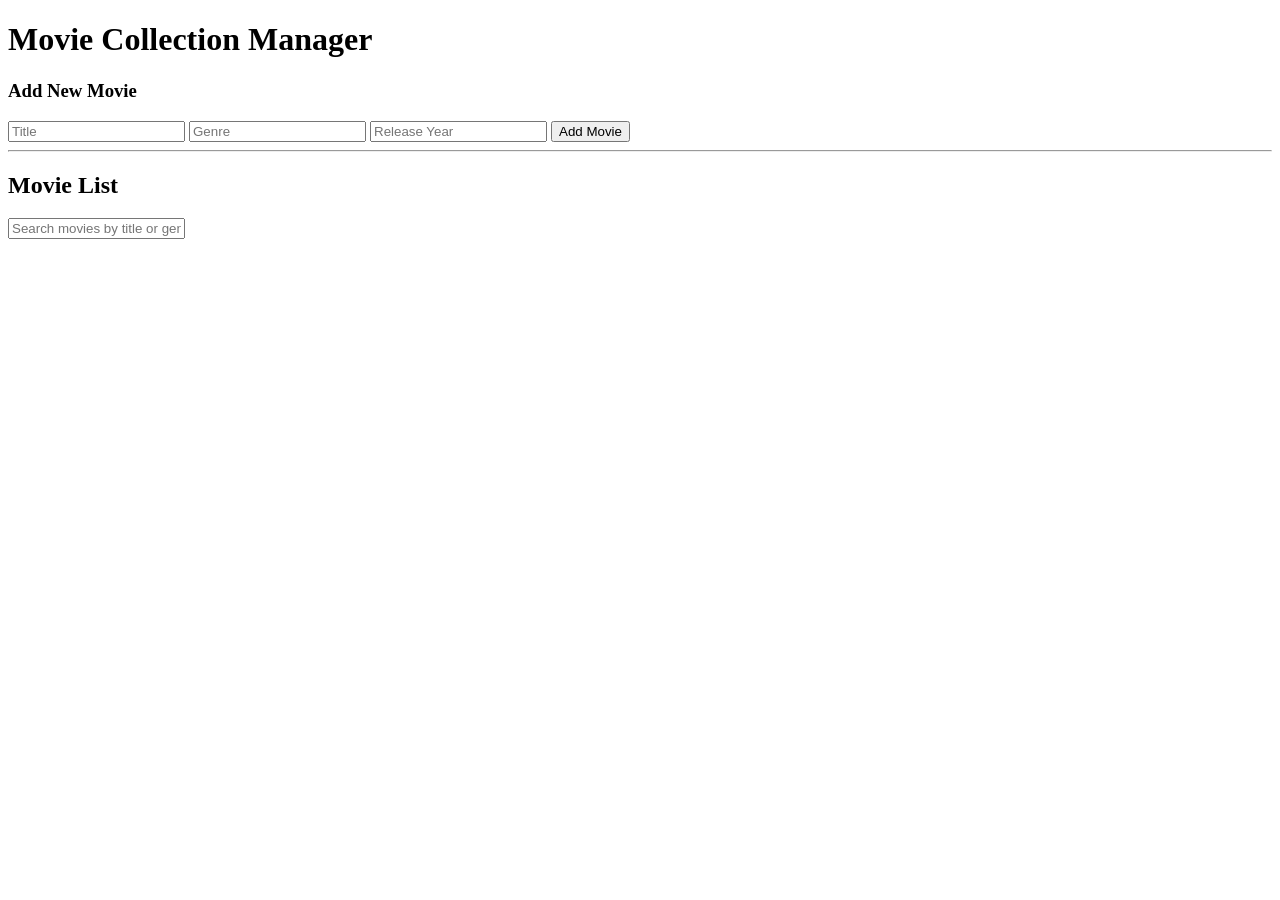
<file: index.html>
<!DOCTYPE html>
<html lang="en">
  <head>
    <meta charset="UTF-8" />
    <title>Movie Manager</title>
  </head>
  <body>
    <h1>Movie Collection Manager</h1>
    <form id="add-movie-form">
      <h3>Add New Movie</h3>
      <input type="text" id="title" placeholder="Title" required />
      <input type="text" id="genre" placeholder="Genre" />
      <input type="number" id="year" placeholder="Release Year" required />	
      <button type="submit">Add Movie</button>
    </form>
    <hr />
    <h2>Movie List</h2>
    <input
      type="text"
      id="search-input"
      placeholder="Search movies by title or genre"
    />
    <div id="movie-list"></div>
    <script src="moviejs.js"></script>
  </body>
</html>
</file>
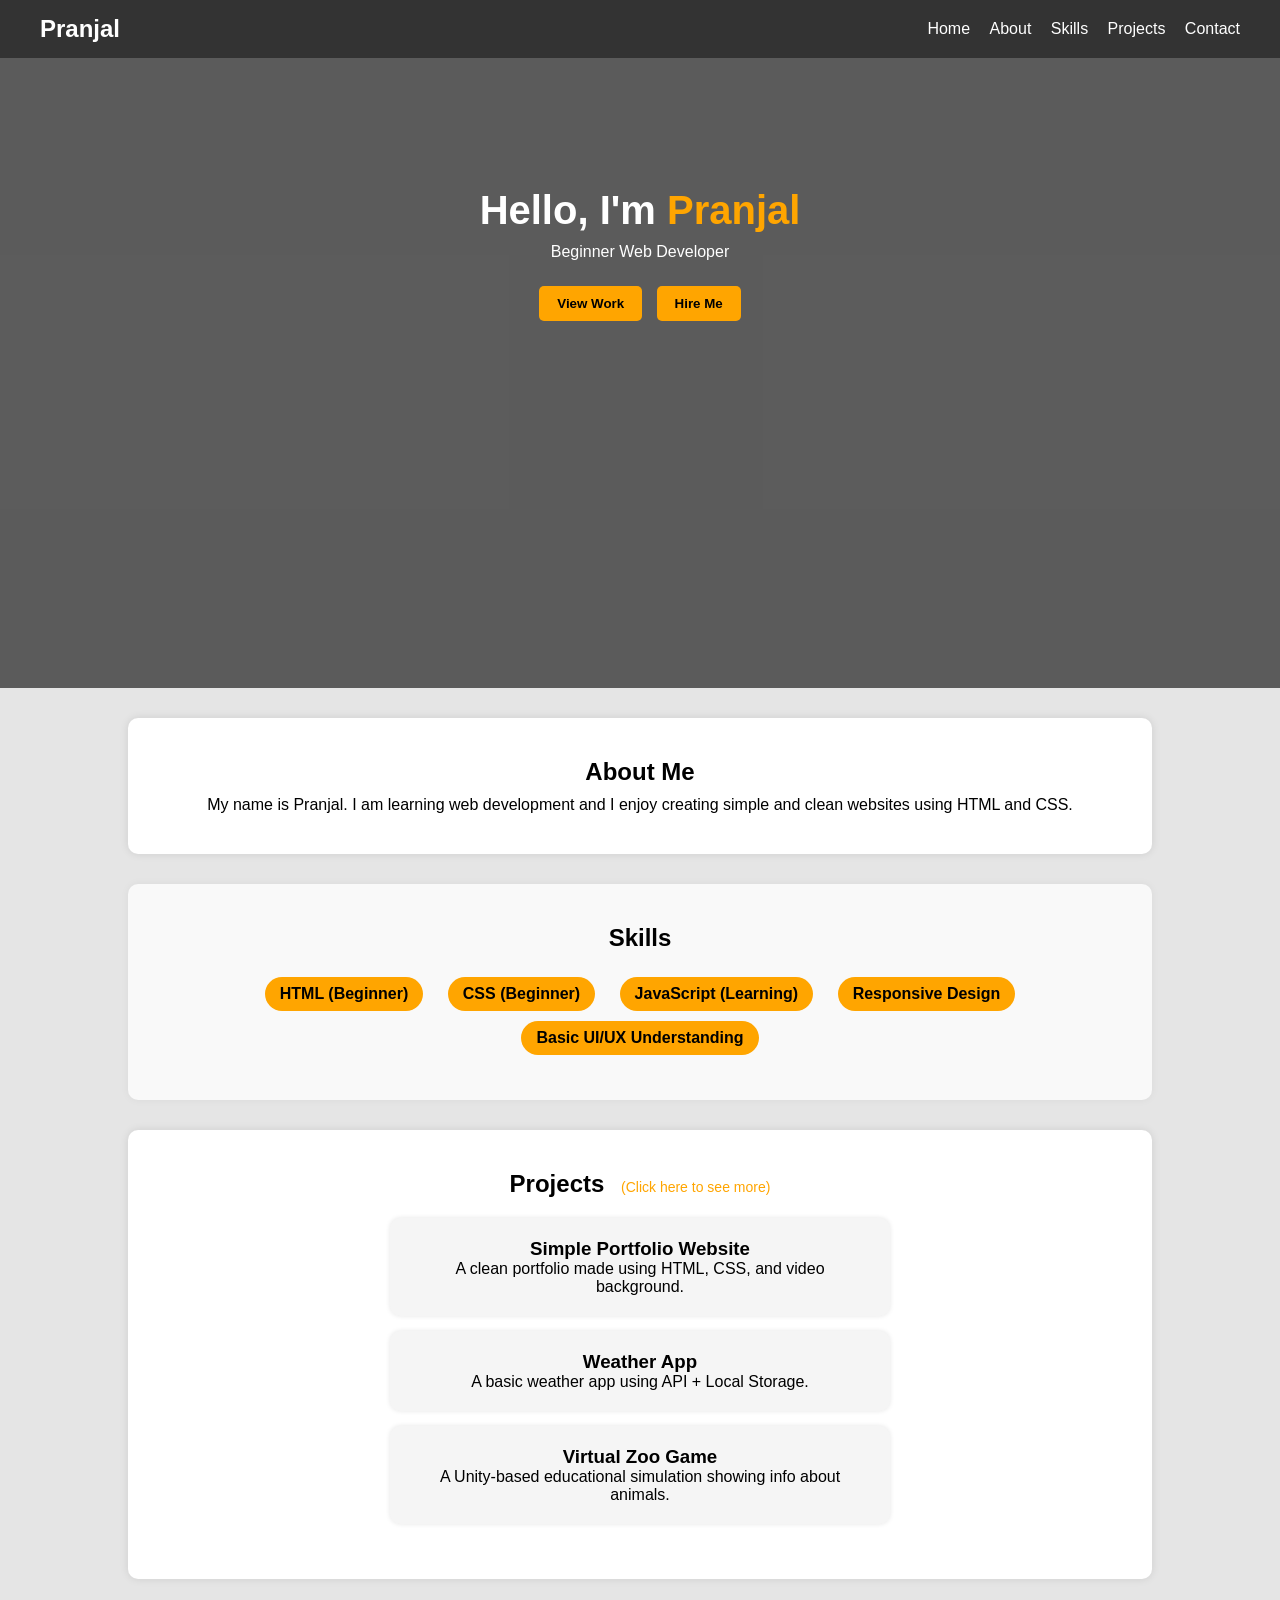
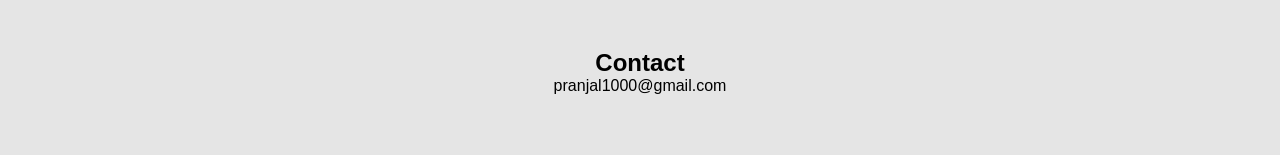
<file: Tutorial4/index.html>
<!DOCTYPE html>
<html lang="en">
  <head>
    <meta charset="UTF-8" />
    <meta name="viewport" content="width=device-width, initial-scale=1.0" />
    <title>Pranjal | Simple Portfolio</title>
    <link rel="stylesheet" href="style.css" />
  </head>
  <body>
    <header>
      <h2 class="logo">Pranjal</h2>
      <nav>
        <a href="#home">Home</a>
        <a href="#about">About</a>
        <a href="#skills">Skills</a>
        <a href="#projects">Projects</a>
        <a href="#contact">Contact</a>
      </nav>
    </header>

    <!-- HERO SECTION -->
    <section id="home" class="hero">
      <video id="hero-video" autoplay loop muted>
        <source src="https://cdn.pixabay.com/video/2024/10/13/236221_tiny.mp4" 
                type="video/mp4" />
      </video>

      <h1>Hello, I'm <span>Pranjal</span></h1>
      <p>Beginner Web Developer</p>
      <button onclick="scrollToProjects()">View Work</button>
      <button onclick="showHireMessage()">Hire Me</button>
    </section>

    <!-- ABOUT -->
    <section id="about" class="about">
      <h2>About Me</h2>
      <p>
        My name is Pranjal. I am learning web development and I enjoy creating
        simple and clean websites using HTML and CSS.
      </p>
    </section>

    <!-- SKILLS -->
    <section id="skills" class="skills">
      <h2>Skills</h2>
      <ul>
        <li>HTML (Beginner)</li>
        <li>CSS (Beginner)</li>
        <li>JavaScript (Learning)</li>
        <li>Responsive Design</li>
        <li>Basic UI/UX Understanding</li>
      </ul>
    </section>

    <!-- PROJECTS -->
    <section id="projects" class="projects">
      <h2>Projects <span class="click-hint">(Click here to see more)</span></h2>

      <div class="project-card">
        <h3>Simple Portfolio Website</h3>
        <p>A clean portfolio made using HTML, CSS, and video background.</p>
      </div>

      <div class="project-card">
        <h3>Weather App</h3>
        <p>A basic weather app using API + Local Storage.</p>
      </div>

      <div class="project-card">
        <h3>Virtual Zoo Game</h3>
        <p>A Unity-based educational simulation showing info about animals.</p>
      </div>
      
      <!-- New projects will appear here when clicked -->
    </section>

    <!-- CONTACT -->
    <section id="contact" class="contact">
      <h2>Contact</h2>
      <p>pranjal1000@gmail.com</p>
    </section>

    <!-- Add JavaScript -->
    <script src="script.js"></script>
  </body>
</html>
</file>
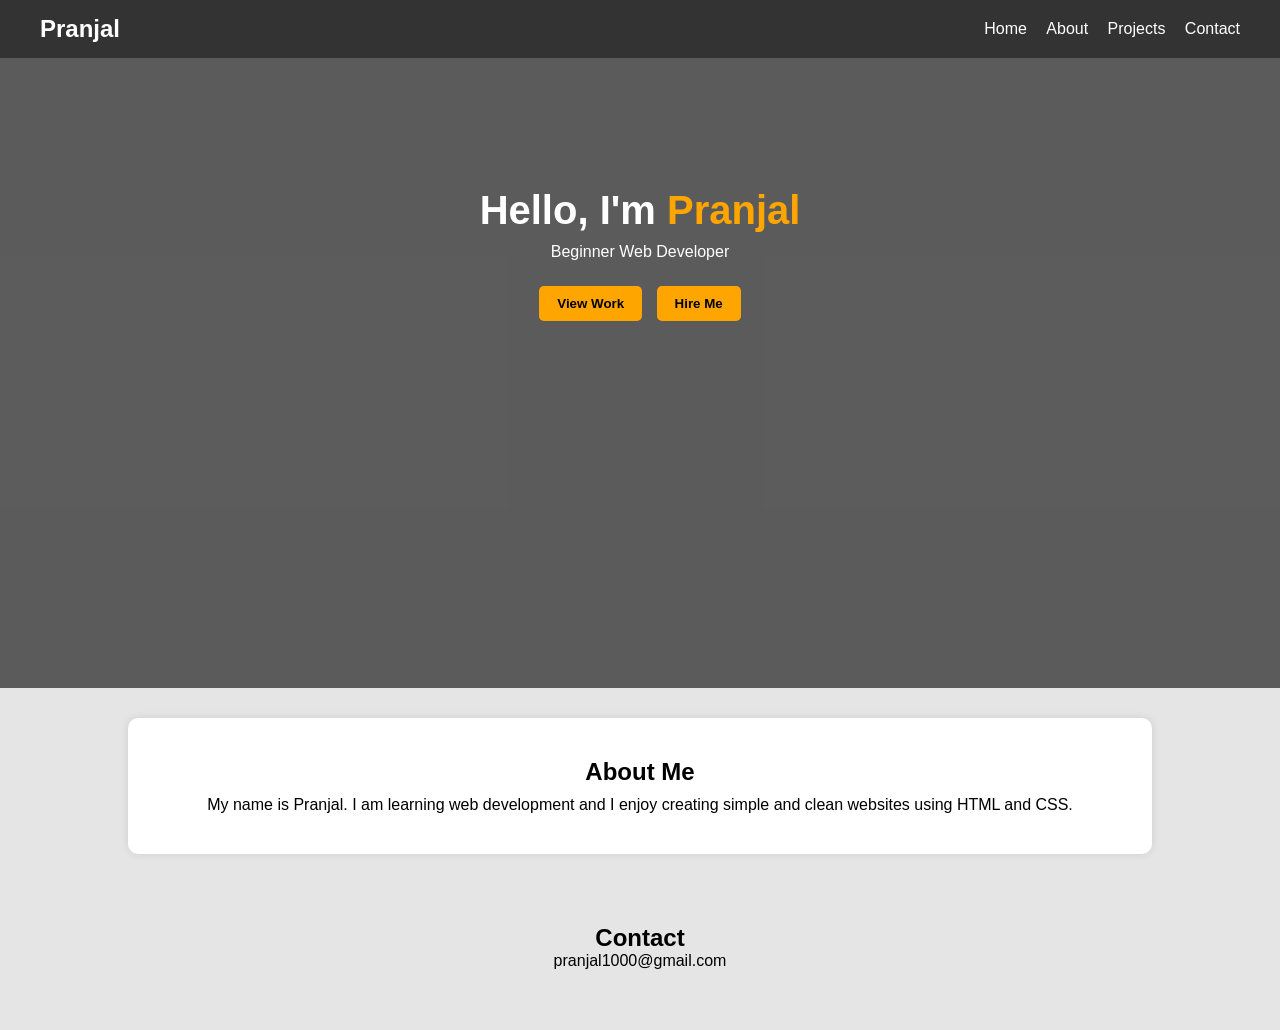
<file: week-2/index.html>
<!DOCTYPE html>
<html lang="en">
  <head>
    <meta charset="UTF-8" />
    <meta name="viewport" content="width=device-width, initial-scale=1.0" />
    <title>Pranjal | Simple Portfolio</title>
    <link rel="stylesheet" href="style.css" />
  </head>
  <body>
    <header>
      <h2 class="logo">Pranjal</h2>
      <nav>
        <a href="#home">Home</a>
        <a href="#about">About</a>
        <a href="#projects">Projects</a>
        <a href="#contact">Contact</a>
      </nav>
    </header>

   
    <section id="home" class="hero">
      <video id="hero-video" autoplay loop muted>
        <source src="https://cdn.pixabay.com/video/2024/10/13/236221_tiny.mp4" 
                type="video/mp4" />
      </video>

      <h1>Hello, I'm <span>Pranjal</span></h1>
      <p>Beginner Web Developer</p>
      <button>View Work</button>
      <button>Hire Me</button>
    </section>

    <section id="about" class="about">
      <h2>About Me</h2>
      <p>
        My name is Pranjal. I am learning web development and I enjoy creating
        simple and clean websites using HTML and CSS.
      </p>
    </section>

    <section id="contact" class="contact">
      <h2>Contact</h2>
      <p>pranjal1000@gmail.com</p>
    </section>
  </body>
</html>
</file>
<file: Tutorial4/style.css>
/* Reset */
* {
  margin: 0;
  padding: 0;
  box-sizing: border-box;
  font-family: Arial, sans-serif;
}

/* Global Background */
body {
  background: #e5e5e5; /* light grey */
}

/* Header */
header {
  display: flex;
  justify-content: space-between;
  align-items: center;
  padding: 15px 40px;
  background: #333; /* dark grey */
  color: white;
  position: sticky;
  top: 0;
  z-index: 10;
}

header nav a {
  margin-left: 15px;
  color: white;
  text-decoration: none;
  transition: color 0.3s;
}

header nav a:hover {
  color: orange;
}

/* Hero Section */
.hero {
  height: 70vh;
  position: relative;
  text-align: center;
  color: white;
  padding-top: 130px;
  overflow: hidden;
}

/* Dark overlay */
.hero::before {
  content: "";
  position: absolute;
  inset: 0;
  background: rgba(0, 0, 0, 0.6);
  z-index: 1;
}

/* Video background */
#hero-video {
  position: absolute;
  top: 0;
  left: 0;
  width: 100%;
  height: 100%;
  object-fit: cover;
  z-index: 0;
}

/* Text and buttons stay above video */
.hero h1,
.hero p,
.hero button {
  position: relative;
  z-index: 2;
}

.hero h1 {
  font-size: 40px;
  margin-bottom: 10px;
}

.hero h1 span {
  color: orange;
}

.hero p {
  margin-bottom: 20px;
}

.hero button {
  padding: 10px 18px;
  margin: 5px;
  border: none;
  background: orange;
  color: black;
  font-weight: bold;
  border-radius: 5px;
  cursor: pointer;
  transition: all 0.3s;
}

.hero button:hover {
  background: white;
}

/* About Section */
.about {
  padding: 40px;
  text-align: center;
  background: #fff; /* white card */
  margin: 30px auto;
  width: 80%;
  border-radius: 10px;
  box-shadow: 0px 0px 8px rgba(0, 0, 0, 0.1);
}

.about h2 {
  margin-bottom: 10px;
}

/* Skills Section */
.skills {
  padding: 40px;
  background: #f9f9f9;
  text-align: center;
  margin: 30px auto;
  width: 80%;
  border-radius: 10px;
  box-shadow: 0px 0px 8px rgba(0, 0, 0, 0.05);
}

.skills h2 {
  margin-bottom: 20px;
}

.skills ul {
  list-style: none;
}

.skills li {
  background: orange;
  color: black;
  display: inline-block;
  margin: 5px 10px;
  padding: 8px 15px;
  border-radius: 20px;
  font-weight: bold;
  cursor: pointer;
  transition: transform 0.3s;
}

.skills li:hover {
  transform: scale(1.05);
}

/* Projects Section */
.projects {
  padding: 40px;
  background: #fff;
  text-align: center;
  margin: 30px auto;
  width: 80%;
  border-radius: 10px;
  box-shadow: 0px 0px 8px rgba(0, 0, 0, 0.1);
  cursor: pointer;
}

.projects h2 {
  margin-bottom: 20px;
}

.click-hint {
  font-size: 14px;
  color: orange;
  font-weight: normal;
  margin-left: 10px;
  animation: pulse 2s infinite;
}

@keyframes pulse {
  0%, 100% { opacity: 1; }
  50% { opacity: 0.5; }
}

.project-card {
  background: #f5f5f5;
  margin: 15px auto;
  padding: 20px;
  border-radius: 10px;
  box-shadow: 0px 0px 5px rgba(0, 0, 0, 0.1);
  max-width: 500px;
  transition: all 0.3s;
  cursor: pointer;
}

.project-card:hover {
  transform: translateY(-5px);
  box-shadow: 0px 5px 15px rgba(0, 0, 0, 0.2);
  background: #fff8e1;
}

/* Contact Section */
.contact {
  padding: 40px;
  text-align: center;
  margin-bottom: 20px;
}

/* Responsive */
@media (max-width: 768px) {
  .hero h1 {
    font-size: 30px;
  }

  .hero p {
    font-size: 16px;
  }

  header {
    flex-direction: column;
    gap: 10px;
  }
  
  .click-hint {
    display: block;
    margin-top: 5px;
    margin-left: 0;
  }
}
</file>
<file: week-2/style.css>
/* Reset */
* {
  margin: 0;
  padding: 0;
  box-sizing: border-box;
  font-family: Arial, sans-serif;
}

/* Global Background */
body {
  background: #e5e5e5; /* light grey */
}

/* Header */
header {
  display: flex;
  justify-content: space-between;
  align-items: center;
  padding: 15px 40px;
  background: #333; /* dark grey */
  color: white;
}

header nav a {
  margin-left: 15px;
  color: white;
  text-decoration: none;
}

header nav a:hover {
  color: orange;
}

/* Hero Section */
.hero {
  height: 70vh;
  position: relative;
  text-align: center;
  color: white;
  padding-top: 130px;
  overflow: hidden;
}

/* Dark overlay */
.hero::before {
  content: "";
  position: absolute;
  inset: 0;
  background: rgba(0, 0, 0, 0.6);
  z-index: 1;
}

/* Video background */
#hero-video {
  position: absolute;
  top: 0;
  left: 0;
  width: 100%;
  height: 100%;
  object-fit: cover;
  z-index: 0;
}

/* Text and buttons stay above video */
.hero h1,
.hero p,
.hero button {
  position: relative;
  z-index: 2;
}

.hero h1 {
  font-size: 40px;
  margin-bottom: 10px;
}

.hero h1 span {
  color: orange;
}

.hero p {
  margin-bottom: 20px;
}

.hero button {
  padding: 10px 18px;
  margin: 5px;
  border: none;
  background: orange;
  color: black;
  font-weight: bold;
  border-radius: 5px;
  cursor: pointer;
}

.hero button:hover {
  background: white;
}

/* About Section */
.about {
  padding: 40px;
  text-align: center;
  background: #fff; /* white card */
  margin: 30px auto;
  width: 80%;
  border-radius: 10px;
  box-shadow: 0px 0px 8px rgba(0, 0, 0, 0.1);
}

.about h2 {
  margin-bottom: 10px;
}

/* Contact */
.contact {
  padding: 40px;
  text-align: center;
  margin-bottom: 20px;
}
</file>
